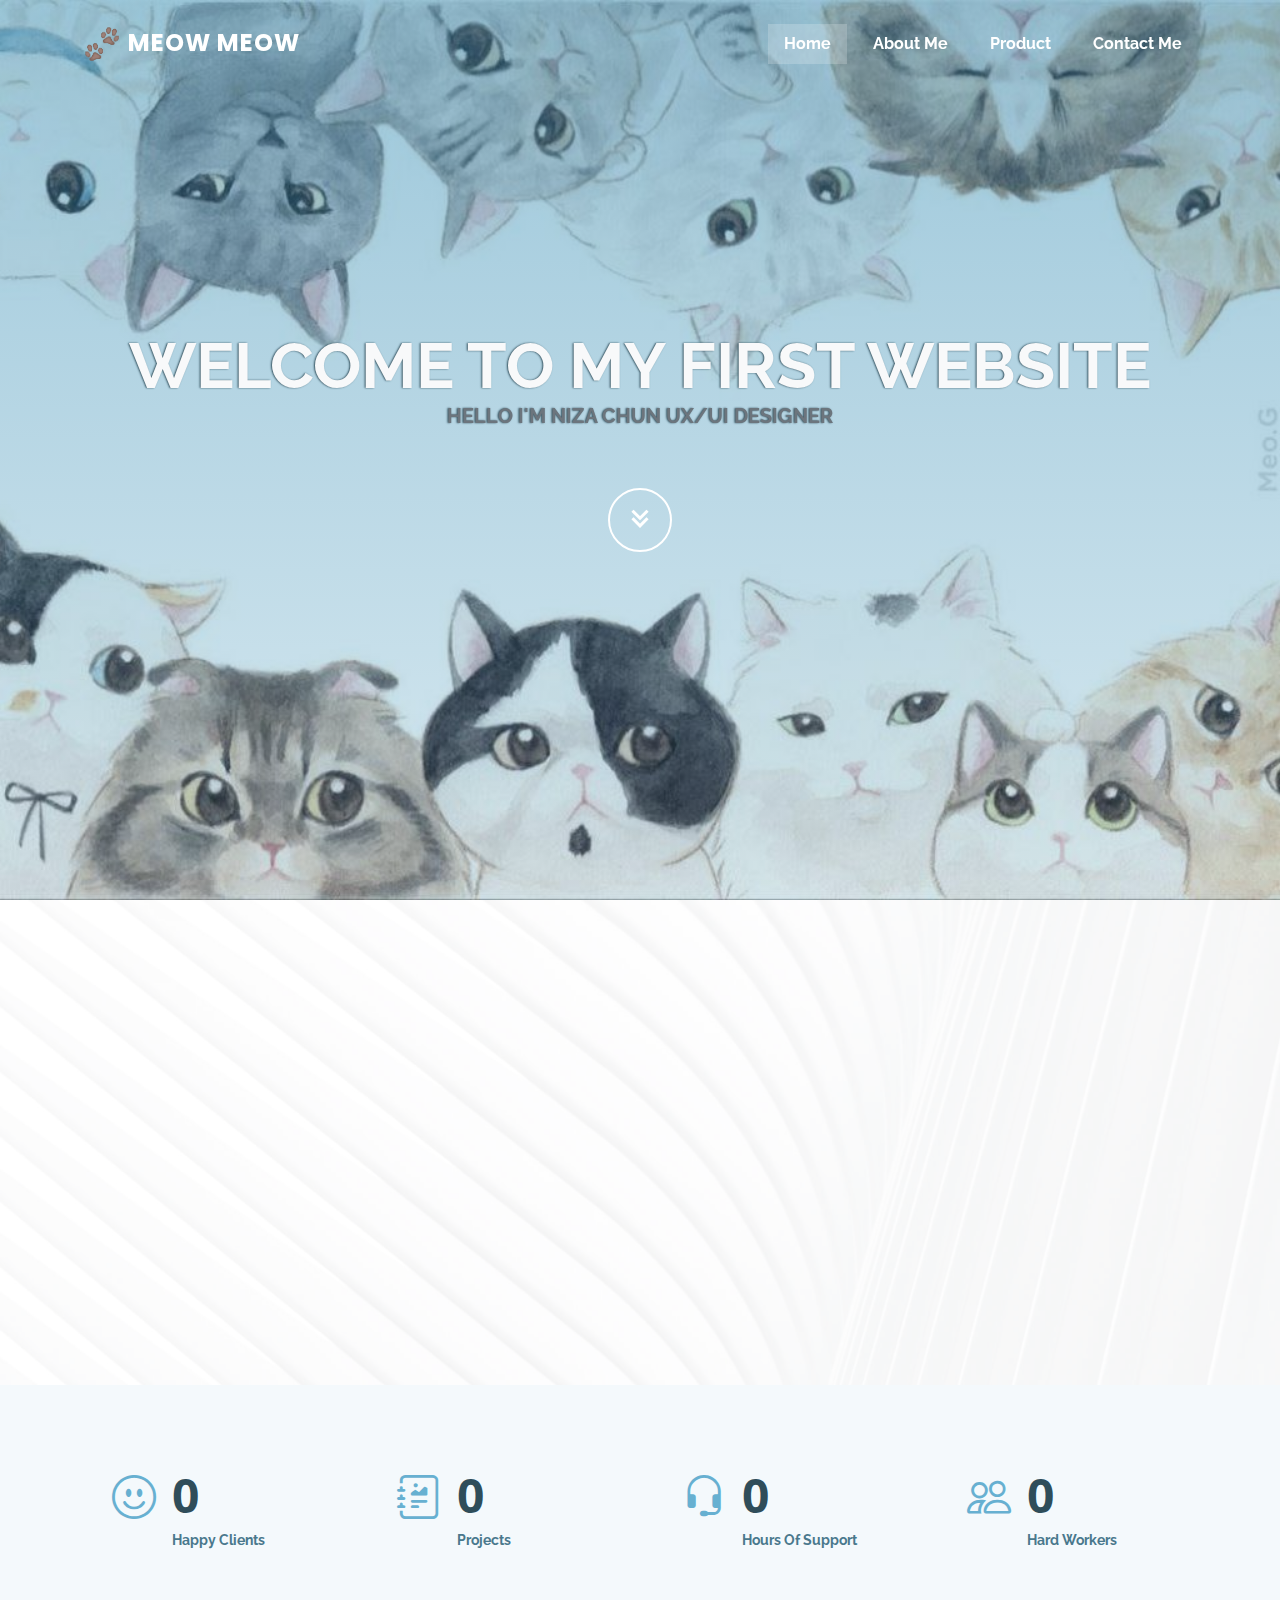
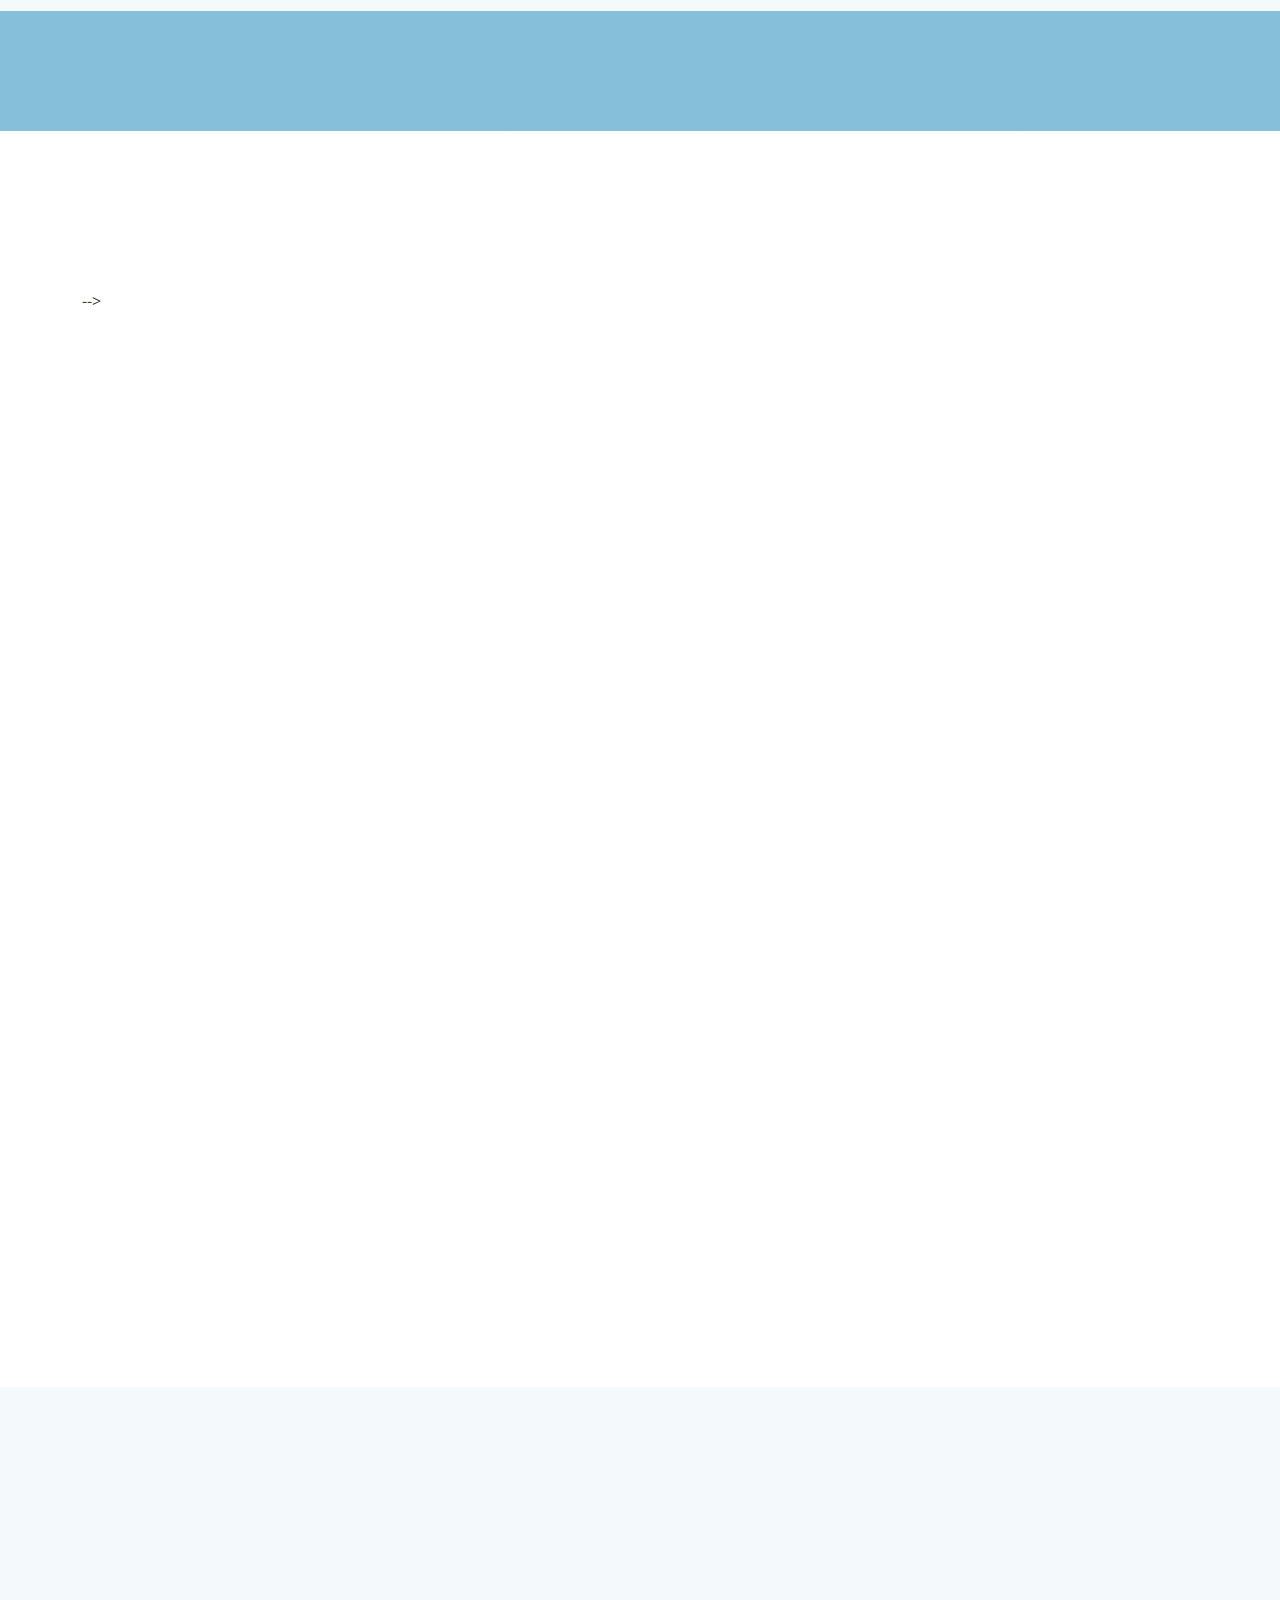
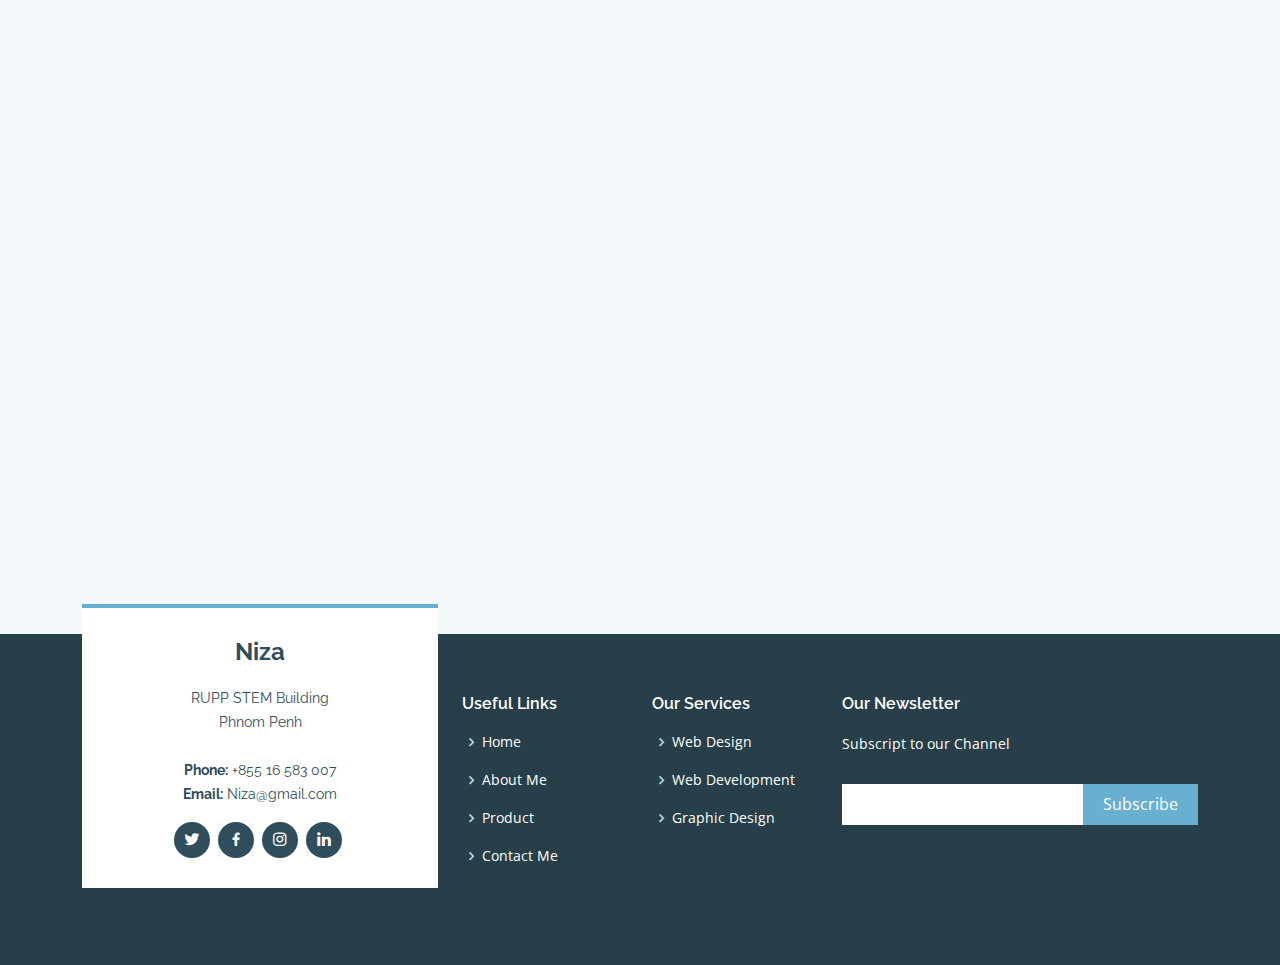
<file: index.html>
<!DOCTYPE html>
<html lang="en">
  <head>
    <meta charset="utf-8" />
    <meta content="width=device-width, initial-scale=1.0" name="viewport" />

    <title>Niza Bootstrap Template - Index</title>
    <meta content="" name="description" />
    <meta content="" name="keywords" />

    <!-- Favicons -->
    <link href="assets/img/fav.png" rel="icon" />

    <!-- Google Fonts -->
    <link
      href="https://fonts.googleapis.com/css?family=Open+Sans:300,300i,400,400i,600,600i,700,700i|Raleway:300,300i,400,400i,500,500i,600,600i,700,700i|Poppins:300,300i,400,400i,500,500i,600,600i,700,700i"
      rel="stylesheet"
    />

    <!-- Vendor CSS Files -->
    <link href="assets/vendor/aos/aos.css" rel="stylesheet" />
    <link
      href="assets/vendor/bootstrap/css/bootstrap.min.css"
      rel="stylesheet"
    />
    <link
      href="assets/vendor/bootstrap-icons/bootstrap-icons.css"
      rel="stylesheet"
    />
    <link href="assets/vendor/boxicons/css/boxicons.min.css" rel="stylesheet" />
    <link
      href="assets/vendor/glightbox/css/glightbox.min.css"
      rel="stylesheet"
    />
    <link href="assets/vendor/swiper/swiper-bundle.min.css" rel="stylesheet" />

    <!-- Template Main CSS File -->
    <link href="assets/css/style.css" rel="stylesheet" />

  </head>

  <body>
    <!-- ======= Header ======= -->
    <header id="header" class="fixed-top header-transparent">
      <div class="container d-flex align-items-center justify-content-between">
        <div class="logo">
          <h1 class="text-light">
            <img src="assets/img/fav.png" alt="">
            <a href="index.html"><span>Meow Meow</span></a>
          </h1>
        </div>

        <nav id="navbar" class="navbar">
          <ul>
            <li><a class="nav-link scrollto active" href="#hero">Home</a></li>
            <li><a class="nav-link scrollto" href="#about">About Me</a></li>
            <!-- <li><a class="nav-link scrollto" href="#services">Services</a></li> -->
            <li><a class="nav-link scrollto" href="#portfolio">Product</a></li>

            <li><a class="nav-link scrollto" href="#contact">Contact Me</a></li>
          </ul>
          <i class="bi bi-list mobile-nav-toggle"></i>
        </nav>
        <!-- .navbar -->
      </div>
    </header>
    <!-- End Header -->

    <!-- ======= Hero Section ======= -->
    <section id="hero">
      <div class="hero-container" data-aos="fade-up">
        <h1 class="text-light">Welcome to my first website</h1>
        <h2 class="text-secondary">Hello I'm Niza Chun UX/UI Designer</h2>
        <a href="#about" class="btn-get-started scrollto"
          ><i class="bx bx-chevrons-down"></i
        ></a>
      </div>
    </section>
    <!-- End Hero -->

    <main id="main">
      <!-- ======= About Section ======= -->
      <section id="about" class="about ">
        <div class="container">
          <div class="row no-gutters d-flex justify-content-center align-items-center">
            <div
              class="content col-xl-10 text-center"
              data-aos="fade-up"
            >
              <div class="content">
                <h3>A leading UX/UI Designer</h3>
                <p class="fs-4">
                  I design and develop services for customers of all sizes,
                  specializing in creating stylish, modern websites, web
                  services and online stores. My passion is to design digital
                  user experiences through the bold interface and meaningful
                  interactions.
                </p>
              </div>
            </div>
            <div class="col-xl-7 d-flex align-items-stretch">
              <!-- End .content-->
            </div>
          </div>
        </div>
      </section>
      <!-- End About Section -->

      <!-- ======= Counts Section ======= -->
      <section id="counts" class="counts section-bg">
        <div class="container">
          <div class="row no-gutters">
            <div class="col-lg-3 col-md-6 d-md-flex align-items-md-stretch">
              <div class="count-box">
                <i class="bi bi-emoji-smile"></i>
                <span
                  data-purecounter-start="0"
                  data-purecounter-end="23"
                  data-purecounter-duration="1"
                  class="purecounter"
                ></span>
                <p><strong>Happy Clients</strong></p>
              </div>
            </div>

            <div class="col-lg-3 col-md-6 d-md-flex align-items-md-stretch">
              <div class="count-box">
                <i class="bi bi-journal-richtext"></i>
                <span
                  data-purecounter-start="0"
                  data-purecounter-end="21"
                  data-purecounter-duration="1"
                  class="purecounter"
                ></span>
                <p><strong>Projects</strong></p>
              </div>
            </div>

            <div class="col-lg-3 col-md-6 d-md-flex align-items-md-stretch">
              <div class="count-box">
                <i class="bi bi-headset"></i>
                <span
                  data-purecounter-start="0"
                  data-purecounter-end="146"
                  data-purecounter-duration="1"
                  class="purecounter"
                ></span>
                <p><strong>Hours Of Support</strong></p>
              </div>
            </div>

            <div class="col-lg-3 col-md-6 d-md-flex align-items-md-stretch">
              <div class="count-box">
                <i class="bi bi-people"></i>
                <span
                  data-purecounter-start="0"
                  data-purecounter-end="15"
                  data-purecounter-duration="1"
                  class="purecounter"
                ></span>
                <p><strong>Hard Workers</strong></p>
              </div>
            </div>
          </div>
        </div>
      </section>
      <!-- End Counts Section -->

      <!-- ======= Cta Section ======= -->
      <section id="cta" class="cta h-100">
        <div class="container" data-aos="zoom-in">
  
        </div>
      </section>
      <!-- End Cta Section -->

      <!-- ======= Portfolio Section ======= -->
      <section id="portfolio" class="portfolio">
        <div class="container">
          <div class="section-title" data-aos="fade-in" data-aos-delay="100">
            <h2>Product</h2>
          </div>

          <div class="row" data-aos="fade-in">
          </div> -->
          </div>

          <div class="row portfolio-container" data-aos="fade-up">
            <div class="col-lg-4 col-md-6 portfolio-item filter-app">
              <div>
                <img
                  src="assets/img/portfolio/portfolio-1.jpg"
                  class="img-fluid" data-aos="zoom-in"
                  alt=""
                />
              </div>
            </div>

            <div class="col-lg-4 col-md-6 portfolio-item filter-web">
              <div>
                <img
                  src="assets/img/portfolio/portfolio-2.jpg"
                  class="img-fluid" data-aos="zoom-in"
                  alt=""
                />
              </div>
            </div>

            <div class="col-lg-4 col-md-6 portfolio-item filter-app">
              <div>
                <img
                  src="assets/img/portfolio/portfolio-3.jpg"
                  class="img-fluid" data-aos="zoom-in"
                  alt=""
                />
              </div>
            </div>

            <div class="col-lg-4 col-md-6 portfolio-item filter-card">
              <div>
                <img
                  src="assets/img/portfolio/portfolio-4.jpg"
                  class="img-fluid" data-aos="zoom-in"
                  alt=""
                />
              </div>
            </div>

            <div class="col-lg-4 col-md-6 portfolio-item filter-web">
              <div>
                <img
                  src="assets/img/portfolio/portfolio-5.jpg"
                  class="img-fluid" data-aos="zoom-in"
                  alt=""
                />
              </div>
            </div>

            <div class="col-lg-4 col-md-6 portfolio-item filter-app">
              <div>
                <img
                  src="assets/img/portfolio/portfolio-6.jpg"
                  class="img-fluid" data-aos="zoom-in"
                  alt=""
                />
              </div>
            </div>

            <div class="col-lg-4 col-md-6 portfolio-item filter-card">
              <div>
                <img
                  src="assets/img/portfolio/portfolio-7.jpg"
                  class="img-fluid" data-aos="zoom-in"
                  alt=""
                />
              </div>
            </div>

            <div class="col-lg-4 col-md-6 portfolio-item filter-card">
              <div>
                <img
                  src="assets/img/portfolio/portfolio-8.jpg"
                  class="img-fluid" data-aos="zoom-in"
                  alt=""
                />
              </div>
            </div>

            <div class="col-lg-4 col-md-6 portfolio-item filter-web">
              <div>
                <img
                  src="assets/img/portfolio/portfolio-9.jpg"
                  class="img-fluid" data-aos="zoom-in"
                  alt=""
                />
              </div>
            </div>
          </div>
        </div>
      </section>
      <!-- End Portfolio Section -->

      <!-- ======= Contact Section ======= -->
      <section id="contact" class="contact section-bg">
        <div class="container" data-aos="fade-up">
          <div class="section-title">
            <h2>Contact</h2>
            <p>If you have any question, feel free to contact me</p>
          </div>

          <div class="row">
            <div class="col-lg-6">
              <div class="info-box mb-4">
                <i class="bx bx-map"></i>
                <h3>Address</h3>
                <p>RUPP STEM Building, Phnom Penh</p>
              </div>
            </div>

            <div class="col-lg-3 col-md-6">
              <div class="info-box mb-4">
                <i class="bx bx-envelope"></i>
                <h3>Email Me</h3>
                <p>Niza@gmail.com</p>
              </div>
            </div>

            <div class="col-lg-3 col-md-6">
              <div class="info-box mb-4">
                <i class="bx bx-phone-call"></i>
                <h3>Call</h3>
                <p>+855 16 583 007</p>
              </div>
            </div>
          </div>

          <div class="row">
            <div class="col-lg-6">
              <iframe
                class="mb-4 mb-lg-0"
                src="https://www.google.com/maps/embed?pb=!1m18!1m12!1m3!1d3908.7518073049478!2d104.88777451463028!3d11.56964189178621!2m3!1f0!2f0!3f0!3m2!1i1024!2i768!4f13.1!3m3!1m2!1s0x3109519fad8972b5%3A0xbdd878abfba713fd!2sRUPP%20STEM%20Building!5e0!3m2!1sen!2skh!4v1672463766831!5m2!1sen!2skh"
                frameborder="0"
                style="border: 0; width: 100%; height: 384px"
                allowfullscreen=""
              ></iframe>
            </div>

            <div class="col-lg-6">
              <form
                action="forms/contact.php"
                method="post"
                role="form"
                class="php-email-form"
              >
                <div class="row">
                  <div class="col-md-6 form-group">
                    <input
                      type="text"
                      name="name"
                      class="form-control"
                      id="name"
                      placeholder="Your Name"
                      required
                    />
                  </div>
                  <div class="col-md-6 form-group mt-3 mt-md-0">
                    <input
                      type="email"
                      class="form-control"
                      name="email"
                      id="email"
                      placeholder="Your Email"
                      required
                    />
                  </div>
                </div>
                <div class="form-group mt-3">
                  <input
                    type="text"
                    class="form-control"
                    name="subject"
                    id="subject"
                    placeholder="Subject"
                    required
                  />
                </div>
                <div class="form-group mt-3">
                  <textarea
                    class="form-control"
                    name="message"
                    rows="5"
                    placeholder="Message"
                    required
                  ></textarea>
                </div>
                <div class="my-3">
                  <div class="loading">Loading</div>
                  <div class="error-message"></div>
                  <div class="sent-message">
                    Your message has been sent. Thank you!
                  </div>
                </div>
                <div class="text-center">
                  <button type="submit">Send Message</button>
                </div>
              </form>
            </div>
          </div>
        </div>
      </section>
      <!-- End Contact Section -->
    </main>
    <!-- End #main -->

    <!-- ======= Footer ======= -->
    <footer id="footer">
      <div class="footer-top">
        <div class="container">
          <div class="row">
            <div class="col-lg-4 col-md-6">
              <div class="footer-info">
                <h3>Niza</h3>
                <p>
                  RUPP STEM Building<br />
                  Phnom Penh<br /><br />
                  <strong>Phone:</strong> +855 16 583 007<br />   
                  <strong>Email:</strong> Niza@gmail.com<br />
                </p>
                <div class="social-links mt-3">
                  <a href="#" class="twitter">
                    <i class="bx bxl-twitter"></i>
                  </a>
                  <a href="#" class="facebook"
                    ><i class="bx bxl-facebook"></i
                  ></a>
                  <a href="#" class="instagram"
                    ><i class="bx bxl-instagram"></i
                  ></a>
                  <a href="#" class="linkedin"
                    ><i class="bx bxl-linkedin"></i
                  ></a>
                </div>
              </div>
            </div>

            <div class="col-lg-2 col-md-6 footer-links">
              <h4>Useful Links</h4>
              <ul>
                <li>
                  <i class="bx bx-chevron-right"></i> <a href="#home">Home</a>
                </li>
                <li>
                  <i class="bx bx-chevron-right"></i> <a href="#about">About Me</a>
                </li>
                <li>
                  <i class="bx bx-chevron-right"></i> <a href="#portfolio">Product</a>
                </li>
                <li>
                  <i class="bx bx-chevron-right"></i> <a href="#contact">Contact Me</a>
                </li>
                
              </ul>
            </div>

            <div class="col-lg-2 col-md-6 footer-links">
              <h4>Our Services</h4>
              <ul>
                <li>
                  <i class="bx bx-chevron-right"></i> <a href="">Web Design</a>
                </li>
                <li>
                  <i class="bx bx-chevron-right"></i>
                  <a href="">Web Development</a>
                </li>
                <li>
                  <i class="bx bx-chevron-right"></i>
                  <a href="">Graphic Design</a>
                </li>
              </ul>
            </div>

            <div class="col-lg-4 col-md-6 footer-newsletter">
              <h4>Our Newsletter</h4>
              <p>
                  Subscript to our Channel
              </p>
              <form action="" method="post">
                <input type="email" name="email" /><input
                  type="submit"
                  value="Subscribe"
                />
              </form>
            </div>
          </div>
        </div>
      </div>
    </footer>
    <!-- End Footer -->

    <a
      href="#"
      class="back-to-top d-flex align-items-center justify-content-center"
      ><i class="bi bi-arrow-up-short"></i
    ></a>

    <!-- Vendor JS Files -->
    <script src="assets/vendor/purecounter/purecounter_vanilla.js"></script>
    <script src="assets/vendor/aos/aos.js"></script>
    <script src="assets/vendor/bootstrap/js/bootstrap.bundle.min.js"></script>
    <script src="assets/vendor/glightbox/js/glightbox.min.js"></script>
    <script src="assets/vendor/isotope-layout/isotope.pkgd.min.js"></script>
    <script src="assets/vendor/swiper/swiper-bundle.min.js"></script>
    <script src="assets/vendor/php-email-form/validate.js"></script>

    <!-- Template Main JS File -->
    <script src="assets/js/main.js"></script>
  </body>
</html>
</file>
<file: assets/css/style.css>
/**
* Template Name: Squadfree - v4.9.1
* Template URL: https://bootstrapmade.com/squadfree-free-bootstrap-template-creative/
* Author: BootstrapMade.com
* License: https://bootstrapmade.com/license/
*/

/*--------------------------------------------------------------
# General
--------------------------------------------------------------*/
body {
  font-family: "Open Sans", sans-serif;
  color: #444444;
}

a {
  text-decoration: none;
  color: #67b0d1;
}

a:hover {
  color: #8ec4dd;
  text-decoration: none;
}

h1,
h2,
h3,
h4,
h5,
h6 {
  font-family: "Raleway", sans-serif;
}

#main {
  margin-top: 90px;
}

/*--------------------------------------------------------------
# Back to top button
--------------------------------------------------------------*/
.back-to-top {
  position: fixed;
  visibility: hidden;
  opacity: 0;
  right: 15px;
  bottom: 15px;
  z-index: 998;
  background: #67b0d1;
  width: 40px;
  height: 40px;
  border-radius: 50px;
  transition: all 0.4s;
}

.back-to-top i {
  font-size: 24px;
  color: #fff;
  line-height: 0;
}

.back-to-top:hover {
  background: #86c0da;
  color: #fff;
}

.back-to-top.active {
  visibility: visible;
  opacity: 1;
}

/*--------------------------------------------------------------
# Disable aos animation delay on mobile devices
--------------------------------------------------------------*/
@media screen and (max-width: 768px) {
  [data-aos-delay] {
    transition-delay: 0 !important;
  }
}

/*--------------------------------------------------------------
# Header
--------------------------------------------------------------*/
#header {
  transition: all 0.5s;
  z-index: 997;
  transition: all 0.5s;
  padding: 24px 0;
  background: rgba(103, 176, 209, 0.8);
}

#header.header-transparent {
  background: transparent;
}

#header.header-scrolled {
  background: rgba(55, 142, 181, 0.9);
  padding: 12px;
}

#header .logo h1 {
  font-size: 24px;
  margin: 0;
  line-height: 1;
  font-weight: 700;
  letter-spacing: 1px;
  font-family: "Poppins", sans-serif;
  text-transform: uppercase;
}

#header .logo h1 a,
#header .logo h1 a:hover {
  color: #fff;
  text-decoration: none;
}

#header .logo img {
  padding: 0;
  margin: 0;
  max-height: 40px;
}

@media (max-width: 768px) {
  #header.header-scrolled {
    padding: 15px 0;
  }
}

/*--------------------------------------------------------------
# Navigation Menu
--------------------------------------------------------------*/
/**
* Desktop Navigation 
*/
.navbar {
  padding: 0;
}

.navbar ul {
  margin: 0;
  padding: 0;
  display: flex;
  list-style: none;
  align-items: center;
}

.navbar li {
  position: relative;
}

.navbar a,
.navbar a:focus {
  display: flex;
  align-items: center;
  justify-content: space-between;
  padding: 8px 16px;
  margin-left: 10px;
  font-family: "Raleway", sans-serif;
  font-size: 16px;
  font-weight: 700;
  color: #fff;
  white-space: nowrap;
  transition: 0.3s;
}

.navbar a i,
.navbar a:focus i {
  font-size: 12px;
  line-height: 0;
  margin-left: 5px;
}

.navbar a:hover,
.navbar .active,
.navbar .active:focus,
.navbar li:hover>a {
  background: rgba(255, 255, 255, 0.2);
}

.navbar .dropdown ul {
  display: block;
  position: absolute;
  left: 10px;
  top: calc(100% + 30px);
  margin: 0;
  padding: 10px 0;
  z-index: 99;
  opacity: 0;
  visibility: hidden;
  background: #fff;
  box-shadow: 0px 0px 30px rgba(127, 137, 161, 0.25);
  transition: 0.3s;
}

.navbar .dropdown ul li {
  min-width: 200px;
}

.navbar .dropdown ul a {
  padding: 10px 20px;
  font-size: 15px;
  text-transform: none;
  font-weight: 600;
  color: #2f4d5a;
}

.navbar .dropdown ul a i {
  font-size: 12px;
}

.navbar .dropdown ul a:hover,
.navbar .dropdown ul .active:hover,
.navbar .dropdown ul li:hover>a {
  color: #67b0d1;
}

.navbar .dropdown:hover>ul {
  opacity: 1;
  top: 100%;
  visibility: visible;
}

.navbar .dropdown .dropdown ul {
  top: 0;
  left: calc(100% - 30px);
  visibility: hidden;
}

.navbar .dropdown .dropdown:hover>ul {
  opacity: 1;
  top: 0;
  left: 100%;
  visibility: visible;
}

@media (max-width: 1366px) {
  .navbar .dropdown .dropdown ul {
    left: -90%;
  }

  .navbar .dropdown .dropdown:hover>ul {
    left: -100%;
  }
}

/**
* Mobile Navigation 
*/
.mobile-nav-toggle {
  color: #fff;
  font-size: 28px;
  cursor: pointer;
  display: none;
  line-height: 0;
  transition: 0.5s;
}

@media (max-width: 991px) {
  .mobile-nav-toggle {
    display: block;
  }

  .navbar ul {
    display: none;
  }
}

.navbar-mobile {
  position: fixed;
  overflow: hidden;
  top: 0;
  right: 0;
  left: 0;
  bottom: 0;
  background: rgba(43, 111, 142, 0.9);
  transition: 0.3s;
}

.navbar-mobile .mobile-nav-toggle {
  position: absolute;
  top: 15px;
  right: 15px;
}

.navbar-mobile ul {
  display: block;
  position: absolute;
  top: 55px;
  right: 15px;
  bottom: 15px;
  left: 15px;
  padding: 10px 0;
  background-color: #fff;
  overflow-y: auto;
  transition: 0.3s;
}

.navbar-mobile a,
.navbar-mobile a:focus {
  padding: 10px 20px;
  font-size: 15px;
  color: #2f4d5a;
}

.navbar-mobile a:hover,
.navbar-mobile .active,
.navbar-mobile li:hover>a {
  color: #67b0d1;
}

.navbar-mobile .getstarted,
.navbar-mobile .getstarted:focus {
  margin: 15px;
}

.navbar-mobile .dropdown ul {
  position: static;
  display: none;
  margin: 10px 20px;
  padding: 10px 0;
  z-index: 99;
  opacity: 1;
  visibility: visible;
  background: #fff;
  box-shadow: 0px 0px 30px rgba(127, 137, 161, 0.25);
}

.navbar-mobile .dropdown ul li {
  min-width: 200px;
}

.navbar-mobile .dropdown ul a {
  padding: 10px 20px;
}

.navbar-mobile .dropdown ul a i {
  font-size: 12px;
}

.navbar-mobile .dropdown ul a:hover,
.navbar-mobile .dropdown ul .active:hover,
.navbar-mobile .dropdown ul li:hover>a {
  color: #67b0d1;
}

.navbar-mobile .dropdown>.dropdown-active {
  display: block;
}

/*--------------------------------------------------------------
# Hero Section
--------------------------------------------------------------*/
#hero {
  width: 100%;
  height: 100vh;
  background: linear-gradient(rgba(55, 142, 181, 0.5), rgba(55, 142, 181, 0.2)), url("../img/meow.jpg") top center;
  background-size: cover;
  position: relative;
  margin-bottom: -90px;
}

#hero .hero-container {
  position: absolute;
  bottom: 0;
  top: 0;
  left: 0;
  right: 0;
  display: flex;
  justify-content: center;
  align-items: center;
  flex-direction: column;
  text-align: center;
}

#hero h1 {
  margin: 0 0 10px 0;
  font-size: 64px;
  font-weight: 700;
  line-height: 56px;
  text-transform: uppercase;
  color: #fff;
  text-shadow: -1px 0 2px #2f4d5a;
}

#hero h2 {
  color: #fff;
  margin-bottom: 50px;
  font-size: 20px;
  text-transform: uppercase;
  font-weight: 700;
  text-shadow: -1px 0 2px #2f4d5a;
}

#hero .btn-get-started {
  font-size: 36px;
  display: inline-block;
  padding: 4px 0;
  border-radius: 50px;
  transition: 0.3s ease-in-out;
  margin: 10px;
  width: 64px;
  height: 64px;
  text-align: center;
  border: 2px solid #fff;
  color: #fff;
}

#hero .btn-get-started:hover {
  padding-top: 8px;
  background: rgba(255, 255, 255, 0.15);
}

@media (min-width: 1024px) {
  #hero {
    background-attachment: fixed;
  }
}

@media (max-width: 768px) {
  #hero h1 {
    font-size: 28px;
    line-height: 36px;
  }

  #hero h2 {
    font-size: 18px;
    line-height: 24px;
    margin-bottom: 30px;
  }
}

/*--------------------------------------------------------------
# Sections General
--------------------------------------------------------------*/
section {
  padding: 60px 0;
  overflow: hidden;
}

.section-bg {
  background-color: #f4f9fc;
}

.section-title {
  text-align: center;
  padding-bottom: 30px;
}

.section-title h2 {
  font-size: 32px;
  font-weight: bold;
  position: relative;
  margin-bottom: 30px;
  color: #2f4d5a;
  z-index: 2;
}

.section-title h2::after {
  content: "";
  position: absolute;
  left: 50%;
  top: 50%;
  transform: translate(-50%, -50%);
  width: 122px;
  height: 66px;
  background: url(../img/section-title-bg.png) no-repeat;
  z-index: -1;
}

.section-title p {
  margin-bottom: 0;
}

/*--------------------------------------------------------------
# Breadcrumbs
--------------------------------------------------------------*/
.breadcrumbs {
  padding: 15px 0;
  background-color: #f8fbfd;
  min-height: 40px;
}

.breadcrumbs h2 {
  font-size: 24px;
  font-weight: 300;
}

.breadcrumbs ol {
  display: flex;
  flex-wrap: wrap;
  list-style: none;
  padding: 0;
  margin: 0;
  font-size: 14px;
}

.breadcrumbs ol li+li {
  padding-left: 10px;
}

.breadcrumbs ol li+li::before {
  display: inline-block;
  padding-right: 10px;
  color: #6c757d;
  content: "/";
}

@media (max-width: 768px) {
  .breadcrumbs .d-flex {
    display: block !important;
  }

  .breadcrumbs ol {
    display: block;
  }

  .breadcrumbs ol li {
    display: inline-block;
  }
}

/*--------------------------------------------------------------
# About
--------------------------------------------------------------*/
.about {
  background: url("../img/about-bg.jpg") center center no-repeat;
  background-size: cover;
  padding: 60px 0;
  position: relative;
}

.about::before {
  content: "";
  position: absolute;
  left: 0;
  right: 0;
  top: 0;
  bottom: 0;
  background: rgba(255, 255, 255, 0.75);
  z-index: 9;
}

.about .container {
  position: relative;
  z-index: 10;
}

.about .content {
  padding: 30px 30px 30px 0;
}

.about .content h3 {
  font-weight: 700;
  font-size: 34px;
  color: #2f4d5a;
  margin-bottom: 30px;
}

.about .content p {
  margin-bottom: 30px;
}

.about .content .about-btn {
  display: inline-block;
  background: #67b0d1;
  padding: 6px 44px 8px 30px;
  color: #fff;
  border-radius: 50px;
  transition: 0.3s;
  position: relative;
}

.about .content .about-btn i {
  font-size: 18px;
  position: absolute;
  right: 18px;
  top: 9px;
}

.about .content .about-btn:hover {
  background: #7bbad7;
}

.about .icon-boxes .icon-box {
  margin-top: 30px;
}

.about .icon-boxes .icon-box i {
  font-size: 40px;
  color: #67b0d1;
  margin-bottom: 10px;
}

.about .icon-boxes .icon-box h4 {
  font-size: 20px;
  font-weight: 700;
  margin: 0 0 10px 0;
}

.about .icon-boxes .icon-box p {
  font-size: 15px;
  color: #848484;
}

@media (max-width: 1200px) {
  .about .content {
    padding-right: 0;
  }
}

@media (max-width: 768px) {
  .about {
    text-align: center;
  }
}

/*--------------------------------------------------------------
# Services
--------------------------------------------------------------*/
.services .icon-box {
  padding: 30px;
  position: relative;
  overflow: hidden;
  background: #fff;
  box-shadow: 0 0 29px 0 rgba(68, 88, 144, 0.12);
  transition: all 0.3s ease-in-out;
  border-radius: 8px;
  z-index: 1;
}

.services .icon-box::before {
  content: "";
  position: absolute;
  background: white;
  right: 0;
  left: 0;
  bottom: 0;
  top: 100%;
  transition: all 0.3s;
  z-index: -1;
}

.services .icon-box:hover::before {
  background: #67b0d1;
  top: 0;
  border-radius: 0px;
}

.services .icon {
  margin-bottom: 15px;
}

.services .icon i {
  font-size: 48px;
  line-height: 1;
  color: #67b0d1;
  transition: all 0.3s ease-in-out;
}

.services .title {
  font-weight: 700;
  margin-bottom: 15px;
  font-size: 18px;
}

.services .title a {
  color: #111;
}

.services .description {
  font-size: 15px;
  line-height: 28px;
  margin-bottom: 0;
}

.services .icon-box:hover .title a,
.services .icon-box:hover .description {
  color: #fff;
}

.services .icon-box:hover .icon i {
  color: #fff;
}

/*--------------------------------------------------------------
# Counts
--------------------------------------------------------------*/
.counts {
  padding-bottom: 30px;
}

.counts .count-box {
  padding: 30px;
  width: 100%;
}

.counts .count-box i {
  display: block;
  font-size: 44px;
  color: #67b0d1;
  float: left;
  line-height: 0;
}

.counts .count-box span {
  font-size: 48px;
  line-height: 40px;
  display: block;
  font-weight: 700;
  color: #2f4d5a;
  margin-left: 60px;
}

.counts .count-box p {
  padding: 15px 0 0 0;
  margin: 0 0 0 60px;
  font-family: "Raleway", sans-serif;
  font-size: 14px;
  color: #49788c;
}

.counts .count-box a {
  font-weight: 600;
  display: block;
  margin-top: 20px;
  color: #49788c;
  font-size: 15px;
  font-family: "Poppins", sans-serif;
  transition: ease-in-out 0.3s;
}

.counts .count-box a:hover {
  color: #6e9fb4;
}

/*--------------------------------------------------------------
# Cta
--------------------------------------------------------------*/
.cta {
  background: linear-gradient(rgba(103, 176, 209, 0.8), rgba(103, 176, 209, 0.8)), url("../img/cta-bg.jpg") fixed center center;
  background-size: cover;
  padding: 60px 0;
}

.cta h3 {
  color: #fff;
  font-size: 28px;
  font-weight: 700;
}

.cta p {
  color: #fff;
}

.cta .cta-btn {
  font-family: "Raleway", sans-serif;
  text-transform: uppercase;
  font-weight: 500;
  font-size: 16px;
  letter-spacing: 1px;
  display: inline-block;
  padding: 8px 28px;
  border-radius: 25px;
  transition: 0.5s;
  margin-top: 10px;
  border: 2px solid rgba(255, 255, 255, 0.5);
  color: #fff;
}

.cta .cta-btn:hover {
  border-color: #fff;
}

/*--------------------------------------------------------------
# Portfolio
--------------------------------------------------------------*/
.portfolio .portfolio-item {
  margin-bottom: 30px;
}

.portfolio #portfolio-flters {
  padding: 0;
  margin: 0 auto 35px auto;
  list-style: none;
  text-align: center;
  background: #ecf5f9;
  border-radius: 50px;
  padding: 2px 15px;
}

.portfolio #portfolio-flters li {
  cursor: pointer;
  display: inline-block;
  padding: 10px 15px 8px 15px;
  font-size: 14px;
  font-weight: 600;
  line-height: 1;
  text-transform: uppercase;
  color: #2f4d5a;
  margin-bottom: 5px;
  transition: all 0.3s ease-in-out;
}

.portfolio #portfolio-flters li:hover,
.portfolio #portfolio-flters li.filter-active {
  color: #67b0d1;
}

.portfolio #portfolio-flters li:last-child {
  margin-right: 0;
}

.portfolio .portfolio-wrap {
  transition: 0.3s;
  position: relative;
  overflow: hidden;
  z-index: 1;
}

.portfolio .portfolio-wrap::before {
  content: "";
  background: rgba(255, 255, 255, 0.5);
  position: absolute;
  left: 0;
  right: 0;
  top: 0;
  bottom: 0;
  transition: all ease-in-out 0.3s;
  z-index: 2;
  opacity: 0;
}

.portfolio .portfolio-wrap .portfolio-links {
  opacity: 1;
  left: 0;
  right: 0;
  bottom: -60px;
  z-index: 3;
  position: absolute;
  transition: all ease-in-out 0.3s;
  display: flex;
  justify-content: center;
}

.portfolio .portfolio-wrap .portfolio-links a {
  color: #fff;
  font-size: 28px;
  text-align: center;
  background: rgba(103, 176, 209, 0.75);
  transition: 0.3s;
  width: 50%;
}

.portfolio .portfolio-wrap .portfolio-links a:hover {
  background: rgba(103, 176, 209, 0.95);
}

.portfolio .portfolio-wrap .portfolio-links a+a {
  border-left: 1px solid #8ec4dd;
}

.portfolio .portfolio-wrap:hover::before {
  top: 0;
  left: 0;
  right: 0;
  bottom: 0;
  opacity: 1;
}

.portfolio .portfolio-wrap:hover .portfolio-links {
  opacity: 1;
  bottom: 0;
}

/*--------------------------------------------------------------
# Portfolio Details
--------------------------------------------------------------*/
.portfolio-details {
  padding-top: 40px;
}

.portfolio-details .portfolio-details-slider img {
  width: 100%;
}

.portfolio-details .portfolio-details-slider .swiper-pagination {
  margin-top: 20px;
  position: relative;
}

.portfolio-details .portfolio-details-slider .swiper-pagination .swiper-pagination-bullet {
  width: 12px;
  height: 12px;
  background-color: #fff;
  opacity: 1;
  border: 1px solid #67b0d1;
}

.portfolio-details .portfolio-details-slider .swiper-pagination .swiper-pagination-bullet-active {
  background-color: #67b0d1;
}

.portfolio-details .portfolio-info {
  padding: 30px;
  box-shadow: 0px 0 30px rgba(47, 77, 90, 0.08);
}

.portfolio-details .portfolio-info h3 {
  font-size: 22px;
  font-weight: 700;
  margin-bottom: 20px;
  padding-bottom: 20px;
  border-bottom: 1px solid #eee;
}

.portfolio-details .portfolio-info ul {
  list-style: none;
  padding: 0;
  font-size: 15px;
}

.portfolio-details .portfolio-info ul li+li {
  margin-top: 10px;
}

.portfolio-details .portfolio-description {
  padding-top: 30px;
}

.portfolio-details .portfolio-description h2 {
  font-size: 26px;
  font-weight: 700;
  margin-bottom: 20px;
}

.portfolio-details .portfolio-description p {
  padding: 0;
}

/*--------------------------------------------------------------
# Testimonials
--------------------------------------------------------------*/
.testimonials .testimonials-carousel,
.testimonials .testimonials-slider {
  overflow: hidden;
}

.testimonials .testimonials-carousel,
.testimonials .testimonials-slider {
  overflow: hidden;
}

.testimonials .testimonial-item {
  box-sizing: content-box;
  text-align: center;
  min-height: 320px;
}

.testimonials .testimonial-item .testimonial-img {
  width: 90px;
  border-radius: 50%;
  margin: 0 auto;
}

.testimonials .testimonial-item h3 {
  font-size: 18px;
  font-weight: bold;
  margin: 10px 0 5px 0;
  color: #111;
}

.testimonials .testimonial-item h4 {
  font-size: 14px;
  color: #999;
  margin: 0;
}

.testimonials .testimonial-item .quote-icon-left,
.testimonials .testimonial-item .quote-icon-right {
  color: #d5e9f2;
  font-size: 26px;
}

.testimonials .testimonial-item .quote-icon-left {
  display: inline-block;
  left: -5px;
  position: relative;
}

.testimonials .testimonial-item .quote-icon-right {
  display: inline-block;
  right: -5px;
  position: relative;
  top: 10px;
}

.testimonials .testimonial-item p {
  font-style: italic;
  margin: 0 15px 15px 15px;
  padding: 20px;
  background: #fff;
  position: relative;
  margin-bottom: 35px;
  border-radius: 6px;
  box-shadow: 0px 2px 15px rgba(0, 0, 0, 0.1);
}

.testimonials .testimonial-item p::after {
  content: "";
  width: 0;
  height: 0;
  border-top: 20px solid #fff;
  border-right: 20px solid transparent;
  border-left: 20px solid transparent;
  position: absolute;
  bottom: -20px;
  left: calc(50% - 20px);
}

.testimonials .swiper-pagination {
  margin-top: 20px;
  position: relative;
}

.testimonials .swiper-pagination .swiper-pagination-bullet {
  width: 12px;
  height: 12px;
  background-color: #fff;
  opacity: 1;
  border: 1px solid #67b0d1;
}

.testimonials .swiper-pagination .swiper-pagination-bullet-active {
  background-color: #67b0d1;
}

/*--------------------------------------------------------------
# Team
--------------------------------------------------------------*/
.team .member {
  text-align: center;
  margin-bottom: 80px;
  position: relative;
}

.team .member .pic {
  overflow: hidden;
}

.team .member .member-info {
  position: absolute;
  top: 85%;
  left: 20px;
  right: 20px;
  background: #fff;
  padding: 20px 0;
  color: #2f4d5a;
  box-shadow: 0px 2px 15px rgba(0, 0, 0, 0.1);
  max-height: 95px;
  overflow: hidden;
  transition: max-height 0.5s ease-in-out;
}

.team .member:hover .member-info {
  max-height: 300px;
}

.team .member h4 {
  font-weight: 700;
  margin-bottom: 10px;
  font-size: 16px;
  color: #2f4d5a;
  position: relative;
  padding-bottom: 10px;
}

.team .member h4::after {
  content: "";
  position: absolute;
  display: block;
  width: 50px;
  height: 1px;
  background: #b1cbd7;
  bottom: 0;
  left: calc(50% - 25px);
}

.team .member span {
  font-style: italic;
  display: block;
  font-size: 13px;
}

.team .member .social {
  margin-top: 15px;
}

.team .member .social a {
  transition: color 0.3s;
  color: #52869d;
}

.team .member .social a:hover {
  color: #67b0d1;
}

.team .member .social i {
  font-size: 16px;
  margin: 0 2px;
}

@media (max-width: 992px) {
  .team .member {
    margin-bottom: 110px;
  }
}

/*--------------------------------------------------------------
# Contact
--------------------------------------------------------------*/
.contact {
  padding-bottom: 80px;
}

.contact .info-box {
  color: #444444;
  background: #fff;
  text-align: center;
  box-shadow: 0 0 30px rgba(214, 215, 216, 0.6);
  padding: 20px 0 30px 0;
}

.contact .info-box i {
  font-size: 32px;
  color: #67b0d1;
  border-radius: 50%;
  padding: 8px;
  border: 2px dotted #f0f7fa;
}

.contact .info-box h3 {
  font-size: 20px;
  color: #777777;
  font-weight: 700;
  margin: 10px 0;
}

.contact .info-box p {
  padding: 0;
  line-height: 24px;
  font-size: 14px;
  margin-bottom: 0;
}

.contact .php-email-form {
  box-shadow: 0 0 30px rgba(214, 215, 216, 0.6);
  padding: 30px;
  background: #fff;
}

.contact .php-email-form .error-message {
  display: none;
  color: #fff;
  background: #ed3c0d;
  text-align: left;
  padding: 15px;
  font-weight: 600;
}

.contact .php-email-form .error-message br+br {
  margin-top: 25px;
}

.contact .php-email-form .sent-message {
  display: none;
  color: #fff;
  background: #18d26e;
  text-align: center;
  padding: 15px;
  font-weight: 600;
}

.contact .php-email-form .loading {
  display: none;
  background: #fff;
  text-align: center;
  padding: 15px;
}

.contact .php-email-form .loading:before {
  content: "";
  display: inline-block;
  border-radius: 50%;
  width: 24px;
  height: 24px;
  margin: 0 10px -6px 0;
  border: 3px solid #18d26e;
  border-top-color: #eee;
  -webkit-animation: animate-loading 1s linear infinite;
  animation: animate-loading 1s linear infinite;
}

.contact .php-email-form input,
.contact .php-email-form textarea {
  border-radius: 0;
  box-shadow: none;
  font-size: 14px;
}

.contact .php-email-form input::focus,
.contact .php-email-form textarea::focus {
  background-color: #67b0d1;
}

.contact .php-email-form input {
  padding: 10px 15px;
}

.contact .php-email-form textarea {
  padding: 12px 15px;
}

.contact .php-email-form button[type=submit] {
  background: #67b0d1;
  border: 0;
  padding: 10px 24px;
  color: #fff;
  transition: 0.4s;
}

.contact .php-email-form button[type=submit]:hover {
  background: #8ec4dd;
}

@-webkit-keyframes animate-loading {
  0% {
    transform: rotate(0deg);
  }

  100% {
    transform: rotate(360deg);
  }
}

@keyframes animate-loading {
  0% {
    transform: rotate(0deg);
  }

  100% {
    transform: rotate(360deg);
  }
}

/*--------------------------------------------------------------
# Footer
--------------------------------------------------------------*/
#footer {
  background: #263f49;
  padding: 0 0 30px 0;
  color: #fff;
  font-size: 14px;
}

#footer .footer-top {
  padding: 60px 0 30px 0;
}

#footer .footer-top .footer-info {
  margin-top: -90px;
  margin-bottom: 15px;
  background: white;
  color: #2f4d5a;
  border-top: 4px solid #67b0d1;
  text-align: center;
  padding: 30px 20px;
}

#footer .footer-top .footer-info h3 {
  font-size: 24px;
  margin: 0 0 20px 0;
  padding: 2px 0 2px 0;
  line-height: 1;
  font-weight: 700;
}

#footer .footer-top .footer-info p {
  font-size: 14px;
  line-height: 24px;
  margin-bottom: 0;
  font-family: "Raleway", sans-serif;
}

#footer .footer-top .social-links a {
  font-size: 18px;
  display: inline-block;
  background: #2f4d5a;
  color: #fff;
  line-height: 1;
  padding: 8px 0;
  margin-right: 4px;
  border-radius: 50%;
  text-align: center;
  width: 36px;
  height: 36px;
  transition: 0.3s;
}

#footer .footer-top .social-links a:hover {
  background: #67b0d1;
  color: #fff;
  text-decoration: none;
}

#footer .footer-top h4 {
  font-size: 16px;
  font-weight: 600;
  color: #fff;
  position: relative;
  padding-bottom: 12px;
}

#footer .footer-top .footer-links {
  margin-bottom: 30px;
}

#footer .footer-top .footer-links ul {
  list-style: none;
  padding: 0;
  margin: 0;
}

#footer .footer-top .footer-links ul i {
  padding-right: 2px;
  color: #b5d9e9;
  font-size: 18px;
  line-height: 1;
}

#footer .footer-top .footer-links ul li {
  padding: 10px 0;
  display: flex;
  align-items: center;
}

#footer .footer-top .footer-links ul li:first-child {
  padding-top: 0;
}

#footer .footer-top .footer-links ul a {
  color: #fff;
  transition: 0.3s;
  display: inline-block;
  line-height: 1;
}

#footer .footer-top .footer-links ul a:hover {
  color: #a2cfe3;
}

#footer .footer-top .footer-newsletter form {
  margin-top: 30px;
  background: #fff;
  padding: 6px 10px;
  position: relative;
  border-radius: 4;
}

#footer .footer-top .footer-newsletter form input[type=email] {
  border: 0;
  padding: 4px;
  width: calc(100% - 110px);
}

#footer .footer-top .footer-newsletter form input[type=submit] {
  position: absolute;
  top: 0;
  right: 0;
  bottom: 0;
  border: 0;
  background: none;
  font-size: 16px;
  padding: 0 20px;
  background: #67b0d1;
  color: #fff;
  transition: 0.3s;
  border-radius: 4;
}

#footer .footer-top .footer-newsletter form input[type=submit]:hover {
  background: #409cc5;
}

#footer .copyright {
  border-top: 1px solid #385b6b;
  text-align: center;
  padding-top: 30px;
}

#footer .credits {
  padding-top: 10px;
  text-align: center;
  font-size: 13px;
  color: #fff;
}

@media (max-width: 575px) {
  #footer .footer-top .footer-info {
    margin: -20px 0 30px 0;
  }
}
</file>
